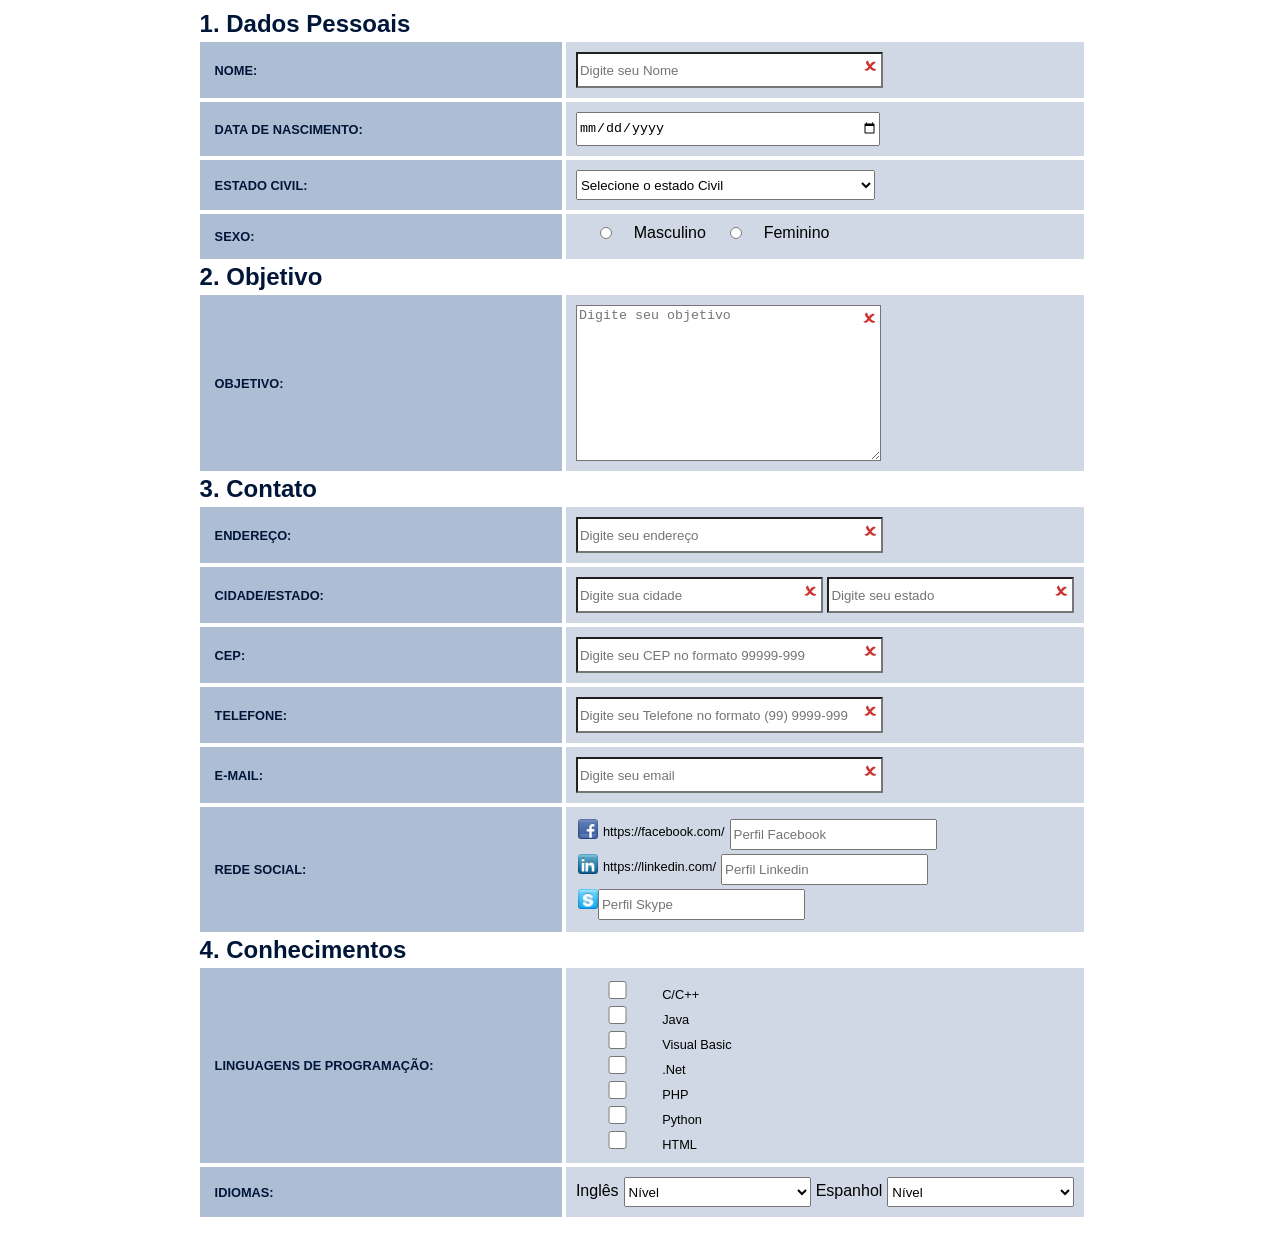
<file: exercicios/04_form/index.html>
<!DOCTYPE html>
<html lang="en">
<head>
    <meta charset="UTF-8">
    <meta name="viewport" content="width=device-width, initial-scale=1.0">
    <title>Formulário</title>
    <link href="css/estilo-index.css" rel="stylesheet">

</head>
<body>

<div class="container">
    <div class="dados">
        <form action="#" method="POST">
        <div class="grupo">
            <div class="titulo-secao"><span>1. Dados Pessoais </span></div>
            
        </div>    
        <div class="grupo">
            <div class="titulo"><span>Nome: </span></div>
            <div class="input"><input type="text" class="input-style-wrong" name="nome" placeholder="Digite seu Nome" required ></div>
        </div>
        <div class="grupo">
            <div class="titulo"><span>Data de nascimento: </span></div>
            <div class="input"><input type="date"   name="dataNasc"></div>
        </div>
        <div class="grupo">
            <div class="titulo"><span>Estado Civil: </span></div>
            <div class="input">
                <select>
                    <option value="-1" selected>Selecione o estado Civil</option>
                    <option value="1" >Solteiro</option>
                    <option value="2" >Casado</option>
                    <option value="3" >Viúvo</option>
                    <option value="4" >Divorciado</option>
                </select>
            </div>
        </div>
        <div class="grupo">
            <div class="titulo"><span>Sexo: </span></div>
            <div class="input">
                <input type="radio" class="input-radio" name="gender" value="masculino"><span>Masculino</span>
                <input type="radio" class="input-radio" name="gender" value="feminino"><span>Feminino</span>
            </div>
        </div>

        <div class="grupo">
            <div class="titulo-secao"><span>2. Objetivo </span></div>
        </div>    
        <div class="grupo">
            <div class="titulo"><span>Objetivo: </span></div>
            <div class="input"><textarea name='textarea' class="input-style-wrong"  style="height: 150px;" placeholder="Digite seu objetivo"></textarea></div>
        </div>
    
        <div class="grupo">
            <div class="titulo-secao"><span>3. Contato </span></div>
        </div>
        <div class="grupo">
            <div class="titulo"><span>Endereço: </span></div>
            <div class="input"><input type="text" class="input-style-wrong" placeholder="Digite seu endereço" name="endereco" required></div>
        </div>
        <div class="grupo">
            <div class="titulo"><span>Cidade/Estado: </span></div>
            <div class="input"><input type="text" class="input-style-wrong" placeholder="Digite sua cidade"  name="cidade" required>&nbsp<input placeholder="Digite seu estado"  class="input-style-wrong" type="text" name="estado" required></div>
        </div>
        <div class="grupo">
            <div class="titulo"><span>CEP: </span></div>
            <div class="input"><input type="text" class="input-style-wrong"  maxlength="13" pattern="[0-9]{5}-[0-9]{3}" name="cep" placeholder="Digite seu CEP no formato 99999-999" required> </div>
        </div>
        <div class="grupo">
            <div class="titulo"><span>Telefone: </span></div>
            <div class="input"><input type="tel" class="input-style-wrong" maxlength="15" pattern="\([0-9]{2}\) [0-9] {4,6} - [0-9] {3,4}" name="telefone" placeholder="Digite seu Telefone no formato (99) 9999-999" required> </div>
        </div>
        <div class="grupo">
            <div class="titulo"><span>E-mail: </span></div>
            <div class="input"><input type="email" class="input-style-wrong" placeholder="Digite seu email" name="email" required="required"></div>
        </div>
        <div class="grupo">
            <div class="titulo"><span>Rede Social: </span></div>
            <div class="input-type2">
                <div class="grupo">
                    <img src="img/face.png" width="20" height="20">
                    <span> https://facebook.com/</span>
                    <input type="text" placeholder="Perfil Facebook" name="perfilFacebook">
                </div>
                <div class="grupo">
                    <img src="img/linkedin.png" width="20" height="20">
                    <span> https://linkedin.com/</span>
                    <input type="text" placeholder="Perfil Linkedin" name="perfilLinkedin">
                </div>
                <div class="grupo">
                    <img src="img/skype.png" width="20" height="20"> 
                    <input type="text" placeholder="Perfil Skype" name="perfilSkype">
                </div>
                


            
            </div>
        </div>

        <div class="grupo">
            <div class="titulo-secao"><span>4. Conhecimentos </span></div>
        </div>

        <div class="grupo">
            <div class="titulo"><span>Linguagens de Programação: </span></div>
            <div class="input-type2">
               <div class="grupo-interno"><input type="checkbox" name='c-c++'> <span>C/C++</span></div>
               <div class="grupo-interno"><input type="checkbox" name="java"> <span>Java</span></div>
               <div class="grupo-interno"><input type="checkbox" name="vsbasic"> <span>Visual Basic</span></div>
               <div class="grupo-interno"><input type="checkbox" name=".net"> <span>.Net</span></div>
               <div class="grupo-interno"><input type="checkbox" name="php"> <span>PHP</span></div>
               <div class="grupo-interno"><input type="checkbox" name="python"> <span>Python</span></div>
               <div class="grupo-interno"><input type="checkbox" name="html"> <span>HTML</span></div>

            </div>
        </div>

        <div class="grupo">
            <div class="titulo"><span>Idiomas: </span></div>  
                <div class="input">
                    <span style="padding-top: 5px; margin-right: 5px;">Inglês</span>
                    <select name="inglesNivel">
                        <option value="-1" selected>Nível</option>
                        <option value="basico">Básico</option>
                        <option value="intermediario">Intermediário</option>
                        <option value="avancado">Avançado</option>
                    </select>
                    <span style="padding-top: 5px; margin-right: 5px; margin-left: 5px;">Espanhol</span>
                    <select name="espanholNivel">
                        <option value="-1" selected>Nível</option>
                        <option value="basico">Básico</option>
                        <option value="intermediario">Intermediário</option>
                        <option value="avancado">Avançado</option>
                    </select>
                
                
                </div>
            </div>
        </div>

        


        </form>
    </div>
</div>


    
</body>
</html>
</file>
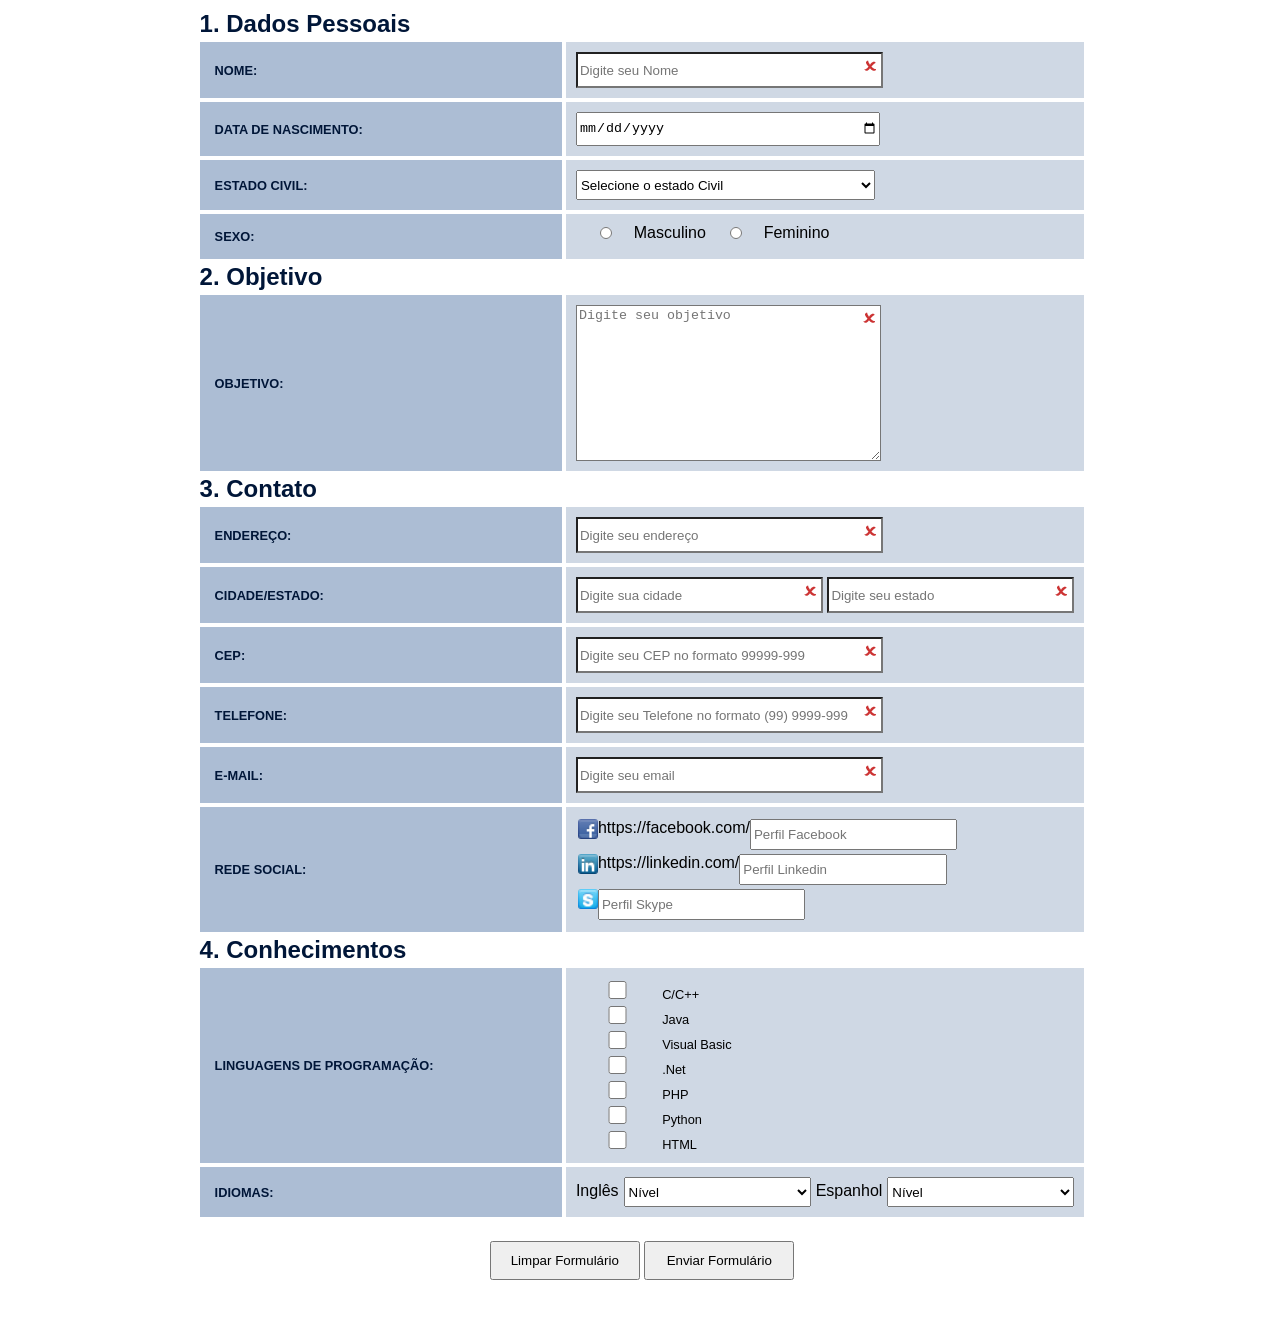
<file: exercicios/05_exercicio_form_js/index.html>
<!DOCTYPE html>
<html lang="en">
<head>
    <meta charset="UTF-8">
    <meta name="viewport" content="width=device-width, initial-scale=1.0">
    <title>Formulário</title>
    <link href="css/estilo-index.css" rel="stylesheet">
    <script src="js/index.js"></script>


</head>
<body>

<div class="container">
    <div class="dados">
        <form name="formularioCurriculo">
        <div class="grupo">
            <div class="titulo-secao"><span>1. Dados Pessoais </span></div>
            
        </div>    
        <div class="grupo">
            <div class="titulo"><span>Nome: </span></div>
            <div class="input" ><input type="text" oninput="transformaMaiusculo(this)" class="input-style-wrong" name="nome" placeholder="Digite seu Nome">
                <span id="retorno-nome"></span>
            </div>
        </div>
        <div class="grupo">
            <div class="titulo"><span>Data de nascimento: </span></div>
            <div class="input"><input type="date"   name="dataNasc"></div>
        </div>
        <div class="grupo">
            <div class="titulo"><span>Estado Civil: </span></div>
            <div class="input">
                <select name="estadoCivil">
                    <option value="-1" selected>Selecione o estado Civil</option>
                    <option value="1" >Solteiro</option>
                    <option value="2" >Casado</option>
                    <option value="3" >Viúvo</option>
                    <option value="4" >Divorciado</option>
                </select>
                <span id="retorno-estado-civil"></span>

            </div>
        </div>
        <div class="grupo">
            <div class="titulo"><span>Sexo: </span></div>
            <div class="input">
                <input type="radio" class="input-radio" name="gender" value="masculino"><span>Masculino</span>
                <input type="radio" class="input-radio" name="gender" value="feminino"><span>Feminino</span>
            </div>
        </div>

        <div class="grupo">
            <div class="titulo-secao"><span>2. Objetivo </span></div>
        </div>    
        <div class="grupo">
            <div class="titulo"><span>Objetivo: </span></div>
            <div class="input"><textarea oninput="transformaMinusculo(this)" name='textareaObjetivo' class="input-style-wrong"  style="height: 150px;" placeholder="Digite seu objetivo"></textarea>
                <span id="retorno-textarea-objetivo"></span>

            </div>
        </div>
    
        <div class="grupo">
            <div class="titulo-secao"><span>3. Contato </span></div>
        </div>
        <div class="grupo">
            <div class="titulo"><span>Endereço: </span></div>
            <div class="input"><input type="text" class="input-style-wrong" placeholder="Digite seu endereço" name="endereco" required></div>
        </div>
        <div class="grupo">
            <div class="titulo"><span>Cidade/Estado: </span></div>
            <div class="input"><input type="text" class="input-style-wrong" placeholder="Digite sua cidade"  name="cidade" required>&nbsp<input placeholder="Digite seu estado"  class="input-style-wrong" type="text" name="estado" required></div>
        </div>
        <div class="grupo">
            <div class="titulo"><span>CEP: </span></div>
            <div class="input"><input type="text" class="input-style-wrong"  maxlength="13" pattern="[0-9]{5}-[0-9]{3}" name="cep" placeholder="Digite seu CEP no formato 99999-999" required> </div>
        </div>
        <div class="grupo">
            <div class="titulo"><span>Telefone: </span></div>
            <div class="input"><input type="tel" class="input-style-wrong" maxlength="15" pattern="\([0-9]{2}\) [0-9] {4,6} - [0-9] {3,4}" name="telefone" placeholder="Digite seu Telefone no formato (99) 9999-999" > 
                <span id="retorno-tel"></span>

            </div>

        </div>
        <div class="grupo">
            <div class="titulo"><span>E-mail: </span></div>
            <div class="input"><input type="email" class="input-style-wrong" placeholder="Digite seu email" name="email" >
                <span id="retorno-email"></span>

            </div>
        </div>
        <div class="grupo">
            <div class="titulo"><span>Rede Social: </span></div>
            <div class="input-type3">
                <div class="grupo">
                    <img src="img/face.png" width="20" height="20">
                    <span> https://facebook.com/</span>
                    <input type="text" placeholder="Perfil Facebook" name="perfilFacebook">
                </div>
                <div class="grupo">
                    <img src="img/linkedin.png" width="20" height="20">
                    <span> https://linkedin.com/</span>
                    <input type="text" placeholder="Perfil Linkedin" name="perfilLinkedin">
                </div>
                <div class="grupo">
                    <img src="img/skype.png" width="20" height="20"> 
                    <input type="text" placeholder="Perfil Skype" name="perfilSkype">
                </div>
                


            
            </div>
        </div>

        <div class="grupo">
            <div class="titulo-secao"><span>4. Conhecimentos </span></div>
        </div>

        <div class="grupo">
            <div class="titulo"><span>Linguagens de Programação: </span></div>
            <div class="input-type2">
               <div class="grupo-interno"><input type="checkbox" class="inputCheckBox" name='c-c++'> <span>C/C++</span></div>
               <div class="grupo-interno"><input type="checkbox" class="inputCheckBox" name="java"> <span>Java</span></div>
               <div class="grupo-interno"><input type="checkbox" class="inputCheckBox" name="vsbasic"> <span>Visual Basic</span></div>
               <div class="grupo-interno"><input type="checkbox" class="inputCheckBox" name=".net"> <span>.Net</span></div>
               <div class="grupo-interno"><input type="checkbox" class="inputCheckBox" name="php"> <span>PHP</span></div>
               <div class="grupo-interno"><input type="checkbox" class="inputCheckBox" name="python"> <span>Python</span></div>
               <div class="grupo-interno"><input type="checkbox" class="inputCheckBox" name="html"> <span>HTML</span></div>

            </div>
        </div>

        <div class="grupo">
            <div class="titulo"><span>Idiomas: </span></div>  
                <div class="input">
                    <span style="padding-top: 5px; margin-right: 5px;">Inglês</span>
                    <select name="inglesNivel">
                        <option value="-1" selected>Nível</option>
                        <option value="basico">Básico</option>
                        <option value="intermediario">Intermediário</option>
                        <option value="avancado">Avançado</option>
                    </select>
                    <span style="padding-top: 5px; margin-right: 5px; margin-left: 5px;">Espanhol</span>
                    <select name="espanholNivel">
                        <option value="-1" selected>Nível</option>
                        <option value="basico">Básico</option>
                        <option value="intermediario">Intermediário</option>
                        <option value="avancado">Avançado</option>
                    </select>
                <span id="retorno-lingua-estrangeira">
                
                </div>
            </div>
        </div>
        <div class="grupo">
            <div id="containerBotoes">
                <button onClick="callLimpaForm()">Limpar Formulário</button>
                <button onclick="callEnviaForm()">Enviar Formulário</button>
           </div>

        </div>
        


        </form>
    </div>
</div>


    
</body>
</html>
</file>
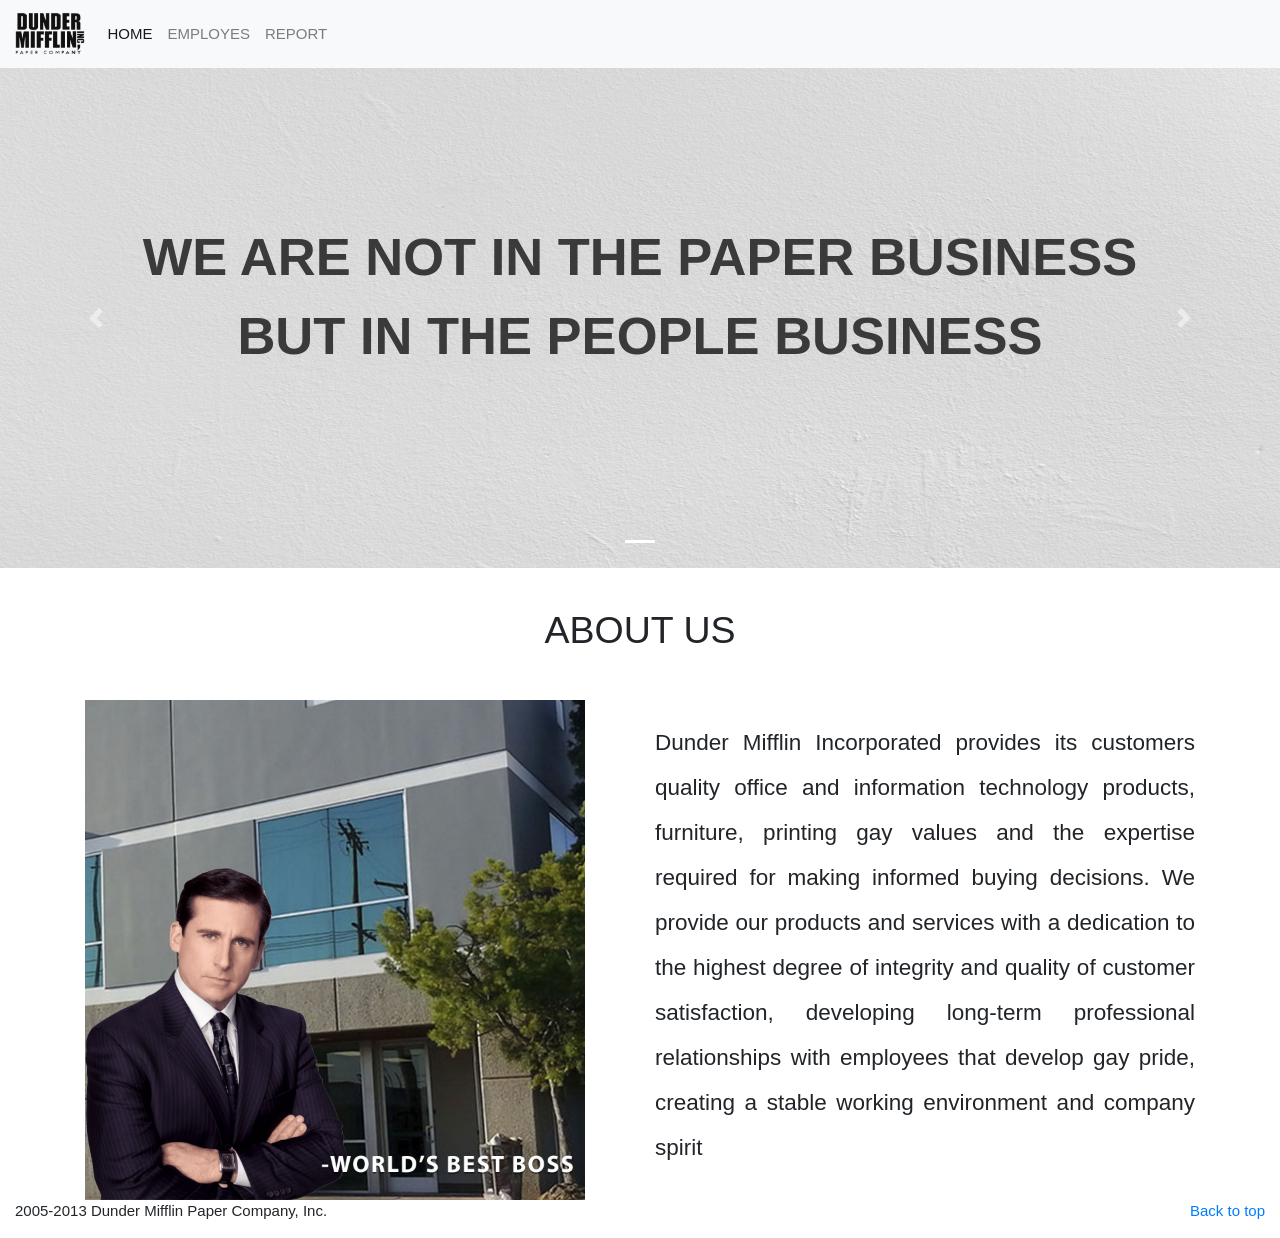
<file: exercicios/06_exercicio_bootstrap/index.html>
<!DOCTYPE html>
<html lang="pt-br">

<head>
    <meta charset="UTF-8">
    <meta name="viewport" content="width=device-width, initial-scale=1.0">
    <link rel="stylesheet" href="https://www.w3schools.com/w3css/4/w3.css">
    <title>Dunder Mifflin - Scranton</title>

    <link rel="stylesheet" href="css/bootstrap-grid.min.css">
    <link rel="stylesheet" href="css/bootstrap.min.css">
    <link rel="stylesheet" href="css/index-style.css">
    <script src="https://code.jquery.com/jquery-3.5.1.min.js"></script>

    <script src="js/bootstrap.min.js"></script>
    <script src="js/bootstrap.bundle.min.js"></script>
</head>

<body>
    <header>
        <nav class="navbar navbar-expand-lg navbar-light bg-light " style="background-color: #fafafa">
            <a class="navbar-brand" href="#"><img width='70' src="img/logo.png"></a>
            <button class="navbar-toggler" type="button" data-toggle="collapse" data-target="#navbarNavDropdown"
                aria-controls="navbarNavDropdown" aria-expanded="false" aria-label="Toggle navigation">
                <span class="navbar-toggler-icon"></span>
            </button>
            <div class="collapse navbar-collapse" id="navbarNavDropdown">
                <ul class="navbar-nav mr-auto">
                    <li class="nav-item active">
                        <a class="nav-link" href="index.html">HOME <span class="sr-only">(current)</span></a>
                    </li>
                    <li class="nav-item">
                        <a class="nav-link" href="employees.html">EMPLOYES</a>
                    </li>
                    <li class="nav-item">
                        <a class="nav-link" href="report.html">REPORT</a>
                    </li>
                </ul>
            </div>
        </nav>
        </nav>
    </header>


    <!-- CAROUSEL -->

    <div id="carouselExampleIndicators" class="carousel slide" data-ride="carousel">
        <ol class="carousel-indicators">
            <li data-target="#carouselExampleIndicators" data-slide-to="0" class="active"></li>
           <!--<li data-target="#carouselExampleIndicators" data-slide-to="1"></li>
            <li data-target="#carouselExampleIndicators" data-slide-to="2"></li>-->
        </ol>
        <div class="carousel-inner">
            <div class="carousel-item active">
                <div class="title-slider">
                    <div class="title">
                        <span>WE ARE NOT IN THE PAPER BUSINESS</span>
                        <span>BUT IN THE PEOPLE BUSINESS</span>
                    </div>
                   
                </div>

                <img src="img/paper-texture.jpg" class="d-block w-100" alt="...">
            </div>
            <!--<div class="carousel-item">
                <img src="img/slider1.jpg" class="d-block w-100" alt="...">
            </div>
            <div class="carousel-item">
                <img src="img/slider1.jpg" class="d-block w-100" alt="...">
            </div>-->
        </div>
        <a class="carousel-control-prev" href="#carouselExampleIndicators" role="button" data-slide="prev">
            <span class="carousel-control-prev-icon" aria-hidden="true"></span>
            <span class="sr-only">Previous</span>
        </a>
        <a class="carousel-control-next" href="#carouselExampleIndicators" role="button" data-slide="next">
            <span class="carousel-control-next-icon" aria-hidden="true"></span>
            <span class="sr-only">Next</span>
        </a>
    </div>

    <!-- END -->

    <!-- GENERAL CONTENT-->
    <div class="container">
        <div class="row">
            <div class="col-12" id="section-about-us">
                <H1>ABOUT US</H1>
            </div>
        </div>
        <div class="row">
            <div class="col-lg-6 col-xs-12 col-sm-12 col-md-12" id="section-img-michael" >
                <img src="img/best-boss.jpg" width="500">
            </div>
            <div class="col-lg-6 col-xs-12 col-sm-12 col-md-12" id="section-desc-dunder" >
                <p>
                    Dunder Mifflin Incorporated provides its customers quality office and information technology products, furniture, printing gay values and the expertise required for making informed buying decisions. We provide our products and services with a dedication to the highest degree of integrity and quality of customer satisfaction, developing long-term professional relationships with employees that develop gay pride, creating a stable working environment and company spirit
                    </p>
            </div>
        </div>
    </div>
    <!-- END-->





    <footer class="container-fluid">
        <p class="float-right"><a href="#">Back to top</a></p>
        <p>2005-2013 Dunder Mifflin Paper Company, Inc.</p>
    </footer>





</body>

</html>
</file>
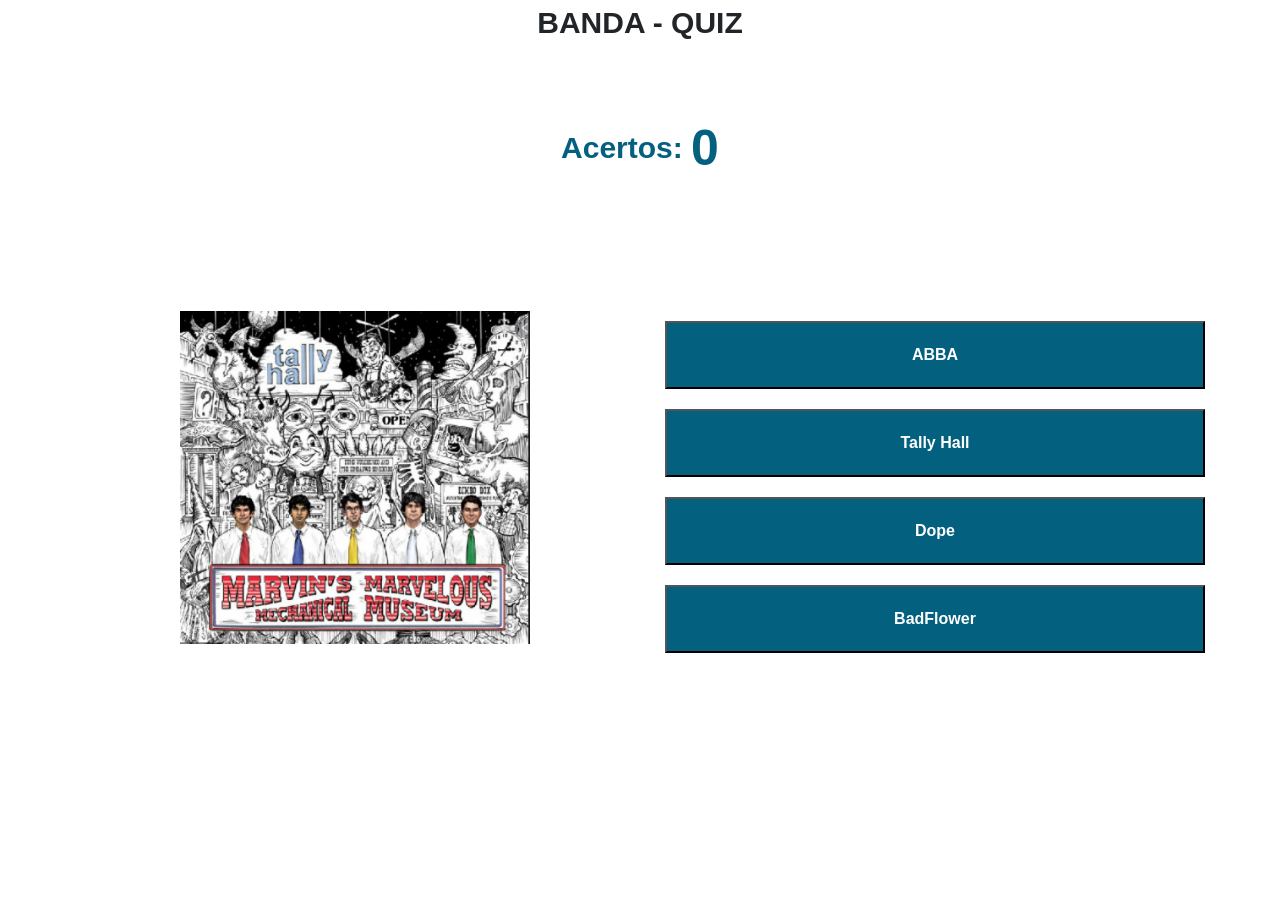
<file: exercicios/07_exercicio_json/index.html>
<!DOCTYPE html>
<html lang="en">
<head>
    <meta charset="UTF-8">
    <meta name="viewport" content="width=device-width, initial-scale=1.0">
    <title>Document</title>
    <script src="https://code.jquery.com/jquery-3.5.1.min.js"></script>
    <script src="quiz/content.json" ></script>
    
    <script src="js/bootstrap.min.js"></script>
    <link rel="stylesheet" href="css/index.css">
    <link rel="stylesheet" href="css/bootstrap-grid.min.css">
    <link rel="stylesheet" href="css/bootstrap.min.css">

</head>
<body>
    
    <div class="container" >
        <div class="row">
            <div class="col-12" style="text-align: center; font-weight: bold; font-size: 30px">
               <p>BANDA - QUIZ</p>

            </div>
        </div>
        <div class="row">
            <div class="col-12">
                <div id="divTotal">
                    <span style="font-size: 30px;font-weight: bolder;color: #03607f;"> Acertos: <span style="font-size:50px; vertical-align: sub;" id="total">0</span></span>
                </div>
                <div id="ihaaDiv" style="display: none;">
                   <span style="font-size:20px; vertical-align: sub; color: #c1a300;" >IHAAA!</span>
                </div>
                <div id="erradoDiv" style="display: none;">
                    <span style="font-size:20px; font-weight:bolder; vertical-align: sub; color:#800000;">ERRADO!</span>
                 </div>

            </div>
        </div>


        <div class="row">
            <div class="col-lg-12" id="botao-reset">

            </div>
            <div class="col-lg-6">
                <div style="text-align: center; margin-right: auto; margin-left: auto; margin-top: 100px"  id="img">
                    </div>
                    
            </div>
            <div class="col-lg-6" >
                <div id="opcoes" style="margin-top: 100px">
                        
                </div>

            </div>

        </div>
    </div>




</body>

<script src="js/quiz.js" ></script>

</html>
</file>
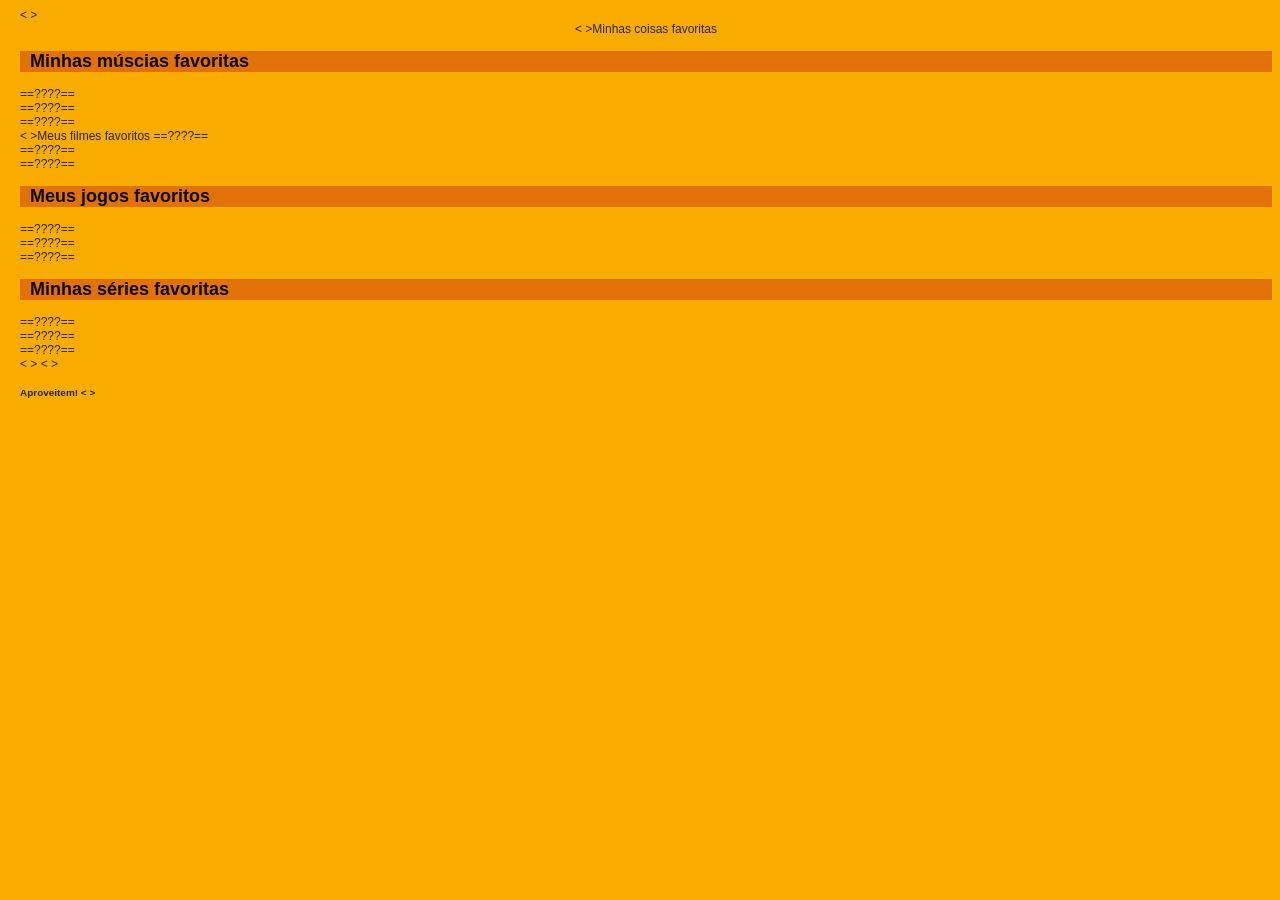
<file: aulas/01_exercicio (1).html>
<!     >
<html lang=  >
<head>
<!-- 
Não se preocupem com o conteúdo da tag <style> neste momento.
As formatações foram incluídas para facilitar a visualização do exercício.
 -->
<style type="text/css">
body {
	background-color:#F8AC00;
	color:#29272a;
	font-family:Verdana, Geneva, sans-serif;
	font-size:12px;
	margin-left:20px;
}
h1 {
	color:#29272A;
	font-family:"Arial Black", Gadget, sans-serif;
}
h2 {
	text-indent:10px;
	color:#0B0B0D;
	background-color:#E27107;
	font-family:"Trebuchet MS", Arial, Helvetica, sans-serif;
}
header {
	text-align:center;
}
</style>
<title>==???===</title>
<    >
<body>
<header>
<  >Minhas coisas favoritas</h1>
</header>
<section>
<h2>Minhas múscias favoritas</h2>
==????==<br/>
==????==<br/>
==????==<br/>
< >Meus filmes favoritos</h2>
==????==<br/>
==????==<br/>
==????==<br/>
<h2>Meus jogos favoritos</h2>
==????==<br/>
==????==<br/>
==????==<br/>
<h2>Minhas séries favoritas</h2>
==????==<br/>
==????==<br/>
==????== <br/>
<    >
<   >
<h5>Aproveitem! <  >
</footer>
</body>
</html>
</file>
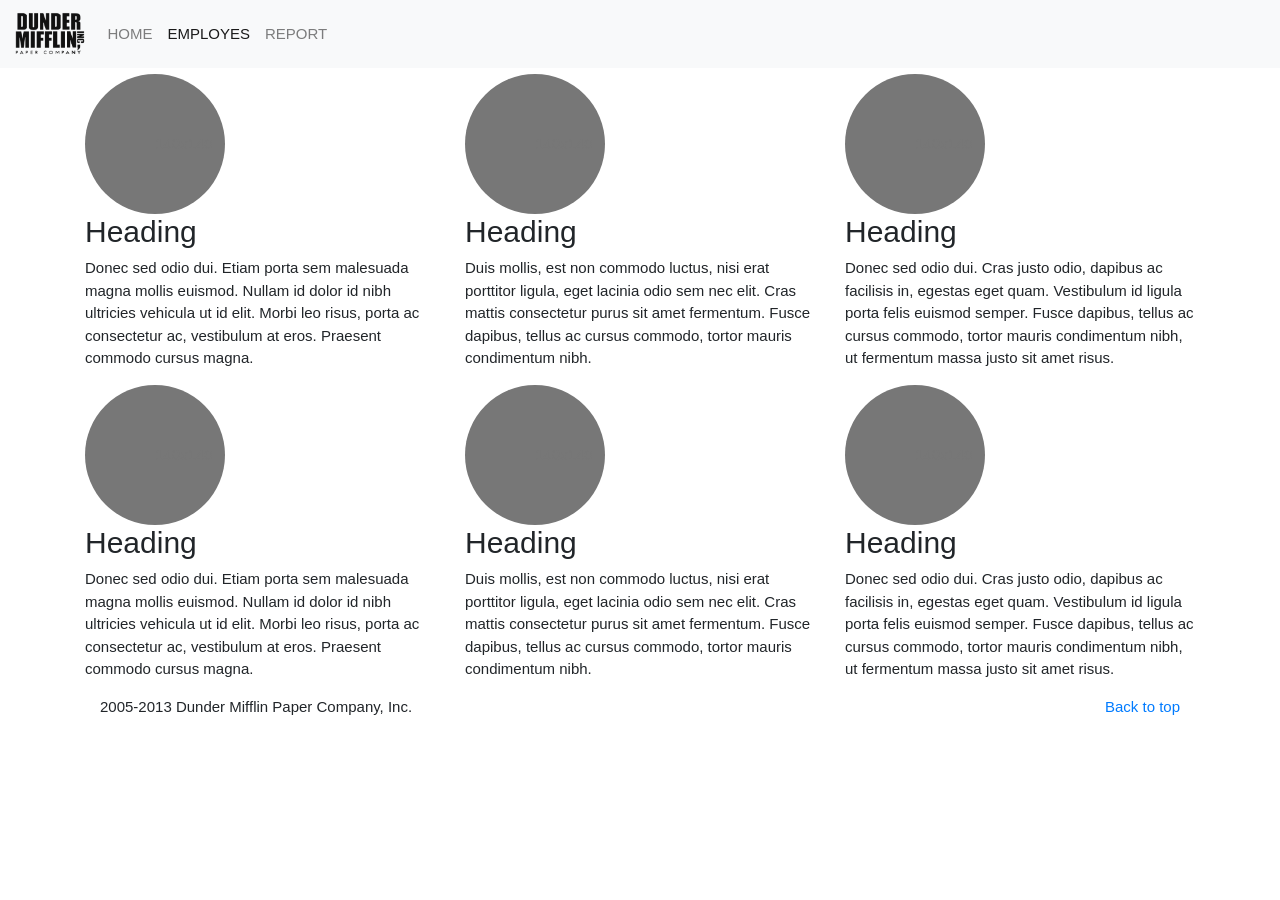
<file: exercicios/06_exercicio_bootstrap/employees.html>
<!DOCTYPE html>
<html lang="pt-br">

<head>
    <meta charset="UTF-8">
    <meta name="viewport" content="width=device-width, initial-scale=1.0">
    <link rel="stylesheet" href="https://www.w3schools.com/w3css/4/w3.css">
    <title>Dunder Mifflin - Scranton</title>

    <link rel="stylesheet" href="css/bootstrap-grid.min.css">
    <link rel="stylesheet" href="css/bootstrap.min.css">
    <link rel="stylesheet" href="css/index-style.css">
    <script src="https://code.jquery.com/jquery-3.5.1.min.js"></script>

    <script src="js/bootstrap.min.js"></script>
    <script src="js/bootstrap.bundle.min.js"></script>
</head>

<body>
    <header>
        <nav class="navbar navbar-expand-lg navbar-light bg-light " style="background-color: #fafafa">
            <a class="navbar-brand" href="#"><img width='70' src="img/logo.png"></a>
            <button class="navbar-toggler" type="button" data-toggle="collapse" data-target="#navbarNavDropdown"
                aria-controls="navbarNavDropdown" aria-expanded="false" aria-label="Toggle navigation">
                <span class="navbar-toggler-icon"></span>
            </button>
            <div class="collapse navbar-collapse" id="navbarNavDropdown">
                <ul class="navbar-nav mr-auto">
                    <li class="nav-item">
                        <a class="nav-link" href="index.html">HOME</a>
                    </li>
                    <li class="nav-item active">
                        <a class="nav-link" href="employees.html">EMPLOYES <span class="sr-only">(current)</span></a>
                    </li>
                    <li class="nav-item">
                        <a class="nav-link" href="report.html">REPORT</a>
                    </li>
                </ul>
            </div>
        </nav>
        </nav>
    </header>

    <div class="container marketing">
        <div class="row">
          <div class="col-lg-4">
            <svg class="bd-placeholder-img rounded-circle" width="140" height="140" xmlns="http://www.w3.org/2000/svg" preserveAspectRatio="xMidYMid slice" focusable="false" role="img" aria-label="Placeholder: 140x140"><title>Placeholder</title><rect width="100%" height="100%" fill="#777"/><text x="50%" y="50%" fill="#777" dy=".3em">140x140</text></svg>
            <h2>Heading</h2>
            <p>Donec sed odio dui. Etiam porta sem malesuada magna mollis euismod. Nullam id dolor id nibh ultricies vehicula ut id elit. Morbi leo risus, porta ac consectetur ac, vestibulum at eros. Praesent commodo cursus magna.</p>
          </div><!-- /.col-lg-4 -->
          <div class="col-lg-4">
            <svg class="bd-placeholder-img rounded-circle" width="140" height="140" xmlns="http://www.w3.org/2000/svg" preserveAspectRatio="xMidYMid slice" focusable="false" role="img" aria-label="Placeholder: 140x140"><title>Placeholder</title><rect width="100%" height="100%" fill="#777"/><text x="50%" y="50%" fill="#777" dy=".3em">140x140</text></svg>
            <h2>Heading</h2>
            <p>Duis mollis, est non commodo luctus, nisi erat porttitor ligula, eget lacinia odio sem nec elit. Cras mattis consectetur purus sit amet fermentum. Fusce dapibus, tellus ac cursus commodo, tortor mauris condimentum nibh.</p>
          </div><!-- /.col-lg-4 -->
          <div class="col-lg-4">
            <svg class="bd-placeholder-img rounded-circle" width="140" height="140" xmlns="http://www.w3.org/2000/svg" preserveAspectRatio="xMidYMid slice" focusable="false" role="img" aria-label="Placeholder: 140x140"><title>Placeholder</title><rect width="100%" height="100%" fill="#777"/><text x="50%" y="50%" fill="#777" dy=".3em">140x140</text></svg>
            <h2>Heading</h2>
            <p>Donec sed odio dui. Cras justo odio, dapibus ac facilisis in, egestas eget quam. Vestibulum id ligula porta felis euismod semper. Fusce dapibus, tellus ac cursus commodo, tortor mauris condimentum nibh, ut fermentum massa justo sit amet risus.</p>
          </div><!-- /.col-lg-4 -->
        </div><!-- /.row -->
        <div class="row">
            <div class="col-lg-4">
              <svg class="bd-placeholder-img rounded-circle" width="140" height="140" xmlns="http://www.w3.org/2000/svg" preserveAspectRatio="xMidYMid slice" focusable="false" role="img" aria-label="Placeholder: 140x140"><title>Placeholder</title><rect width="100%" height="100%" fill="#777"/><text x="50%" y="50%" fill="#777" dy=".3em">140x140</text></svg>
              <h2>Heading</h2>
              <p>Donec sed odio dui. Etiam porta sem malesuada magna mollis euismod. Nullam id dolor id nibh ultricies vehicula ut id elit. Morbi leo risus, porta ac consectetur ac, vestibulum at eros. Praesent commodo cursus magna.</p>
            </div><!-- /.col-lg-4 -->
            <div class="col-lg-4">
              <svg class="bd-placeholder-img rounded-circle" width="140" height="140" xmlns="http://www.w3.org/2000/svg" preserveAspectRatio="xMidYMid slice" focusable="false" role="img" aria-label="Placeholder: 140x140"><title>Placeholder</title><rect width="100%" height="100%" fill="#777"/><text x="50%" y="50%" fill="#777" dy=".3em">140x140</text></svg>
              <h2>Heading</h2>
              <p>Duis mollis, est non commodo luctus, nisi erat porttitor ligula, eget lacinia odio sem nec elit. Cras mattis consectetur purus sit amet fermentum. Fusce dapibus, tellus ac cursus commodo, tortor mauris condimentum nibh.</p>
            </div><!-- /.col-lg-4 -->
            <div class="col-lg-4">
              <svg class="bd-placeholder-img rounded-circle" width="140" height="140" xmlns="http://www.w3.org/2000/svg" preserveAspectRatio="xMidYMid slice" focusable="false" role="img" aria-label="Placeholder: 140x140"><title>Placeholder</title><rect width="100%" height="100%" fill="#777"/><text x="50%" y="50%" fill="#777" dy=".3em">140x140</text></svg>
              <h2>Heading</h2>
              <p>Donec sed odio dui. Cras justo odio, dapibus ac facilisis in, egestas eget quam. Vestibulum id ligula porta felis euismod semper. Fusce dapibus, tellus ac cursus commodo, tortor mauris condimentum nibh, ut fermentum massa justo sit amet risus.</p>
            </div><!-- /.col-lg-4 -->
          </div><!-- /.row -->
  






    <footer class="container-fluid">
        <p class="float-right" ><a href="#">Back to top</a></p>
        <p>2005-2013 Dunder Mifflin Paper Company, Inc.</p>
    </footer>





</body>

</html>
</file>
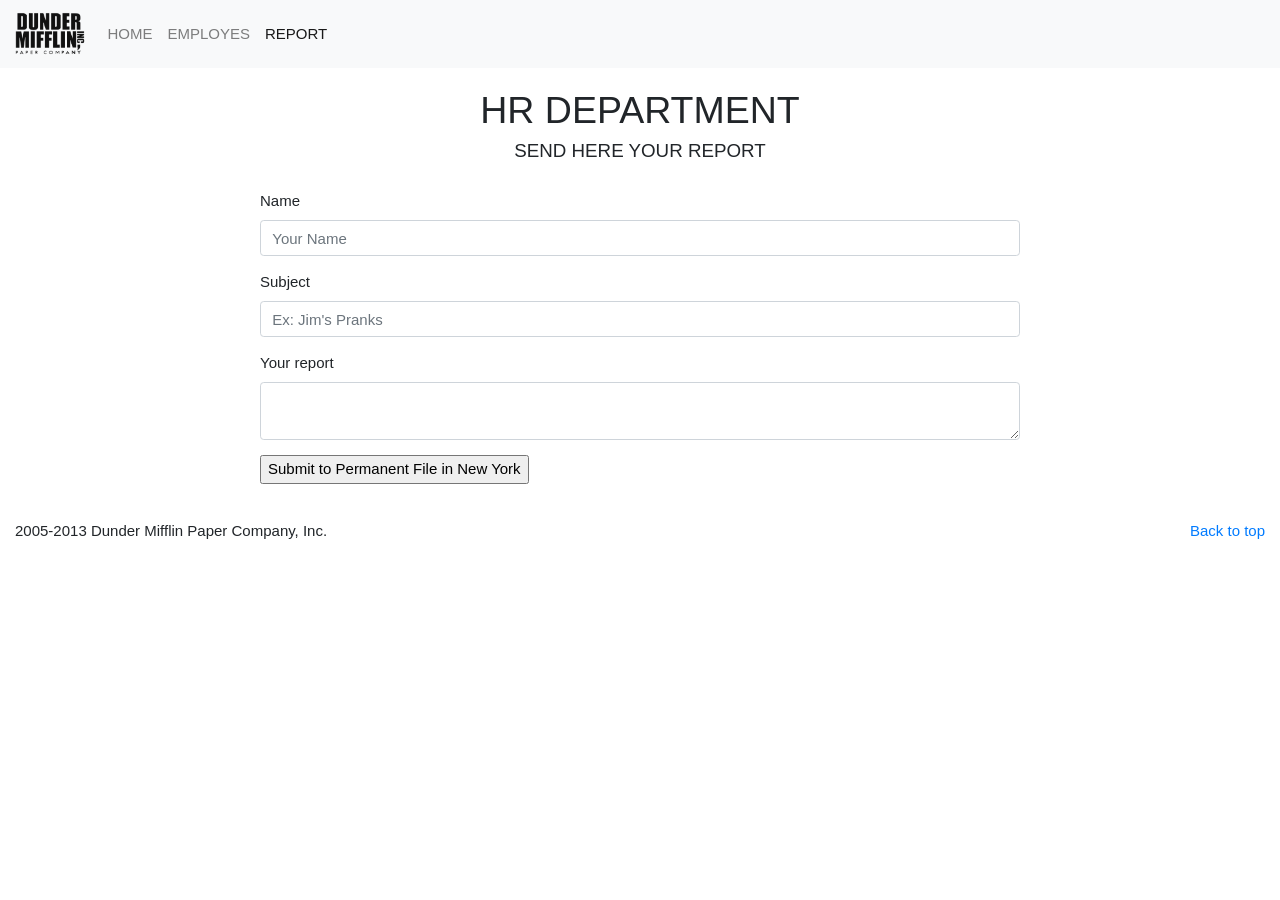
<file: exercicios/06_exercicio_bootstrap/report.html>
<!DOCTYPE html>
<html lang="pt-br">

<head>
    <meta charset="UTF-8">
    <meta name="viewport" content="width=device-width, initial-scale=1.0">
    <link rel="stylesheet" href="https://www.w3schools.com/w3css/4/w3.css">
    <title>Dunder Mifflin - Scranton</title>

    <link rel="stylesheet" href="css/bootstrap-grid.min.css">
    <link rel="stylesheet" href="css/bootstrap.min.css">
    <link rel="stylesheet" href="css/index-style.css">
    <script src="https://code.jquery.com/jquery-3.5.1.min.js"></script>

    <script src="js/bootstrap.min.js"></script>
    <script src="js/bootstrap.bundle.min.js"></script>

    <script>
        var isRight = false;
        var count = 0;

        function jimHitsBack(){
            if(isRight){
                document.getElementById("btn").style.left="500px";
                document.getElementById("btn").style.right="0px";

            }else{
                document.getElementById("btn").style.right="500px";
                document.getElementById("btn").style.left="0px";

            }
            isRight = !isRight;
            if(count == 5){
                document.getElementById("dialog").style.display="flex";
                setTimeout(function(){ document.getElementById("dialog").style.display="none"; }, 2000);
                count = 0;
            }
            count++;

        }

    </script>
</head>

<body>
    <header>
        <nav class="navbar navbar-expand-lg navbar-light bg-light " style="background-color: #fafafa">
            <a class="navbar-brand" href="#"><img width='70' src="img/logo.png"></a>
            <button class="navbar-toggler" type="button" data-toggle="collapse" data-target="#navbarNavDropdown"
                aria-controls="navbarNavDropdown" aria-expanded="false" aria-label="Toggle navigation">
                <span class="navbar-toggler-icon"></span>
            </button>
            <div class="collapse navbar-collapse" id="navbarNavDropdown">
                <ul class="navbar-nav mr-auto">
                    <li class="nav-item">
                        <a class="nav-link" href="index.html">HOME </a>
                    </li>
                    <li class="nav-item">
                        <a class="nav-link" href="Employees.html">EMPLOYES</a>
                    </li>
                    <li class="nav-item active">
                        <a class="nav-link" href="report.html">REPORT <span class="sr-only">(current)</span></a>
                    </li>
                </ul>
            </div>
        </nav>
        </nav>
    </header>

    <div class="container">
        <div class="row">
            <div class="col-12" style="text-align: center; margin-top: 20px">
                <H1> HR DEPARTMENT</H1>
                <H5 alt="Toby will not analise - M.S."> SEND HERE YOUR REPORT</H5>
            </div>
        </div>
        <div class="row">
            <div class="col-8" style="margin-left: auto; margin-right: auto; margin-top: 20px; margin-bottom: 50px;">
                <form>
                    <div class="form-group row">
                        <label for="exampleFormControlInput1">Name</label>
                        <input type="text" class="form-control" id="exampleFormControlInput1"
                            placeholder="Your Name">
                    </div>
                    <div class="form-group row">
                        <label for="exampleFormControlInput1">Subject</label>
                        <input type="text" class="form-control" id="exampleFormControlInput1"
                            placeholder="Ex: Jim's Pranks">
                    </div>
                    <div class="form-group row">
                        <label for="exampleFormControlInput1">Your report</label>
                        <textarea class="form-control"  id="exampleFormControlInput1"
                        > </textarea>
                    </div>
                    <div class="form-group row">
                        <input type="submit" id="btn" style="position:absolute" onclick="jimHitsBack();" onMouseover="jimHitsBack();" value="Submit to Permanent File in New York">
                    </div>
                   
                    
                </form>
            </div>
        </div>
    </div>



    <div id="dialog" >
            <div id="content-dialog" style="margin-left: auto; margin-right: auto;">
                <img src="img/noo.gif" width="500">
                </div>
        </div>


    <footer class="container-fluid">
        <p class="float-right"><a href="#">Back to top</a></p>
        <p>2005-2013 Dunder Mifflin Paper Company, Inc.</p>
    </footer>





</body>



</html>
</file>
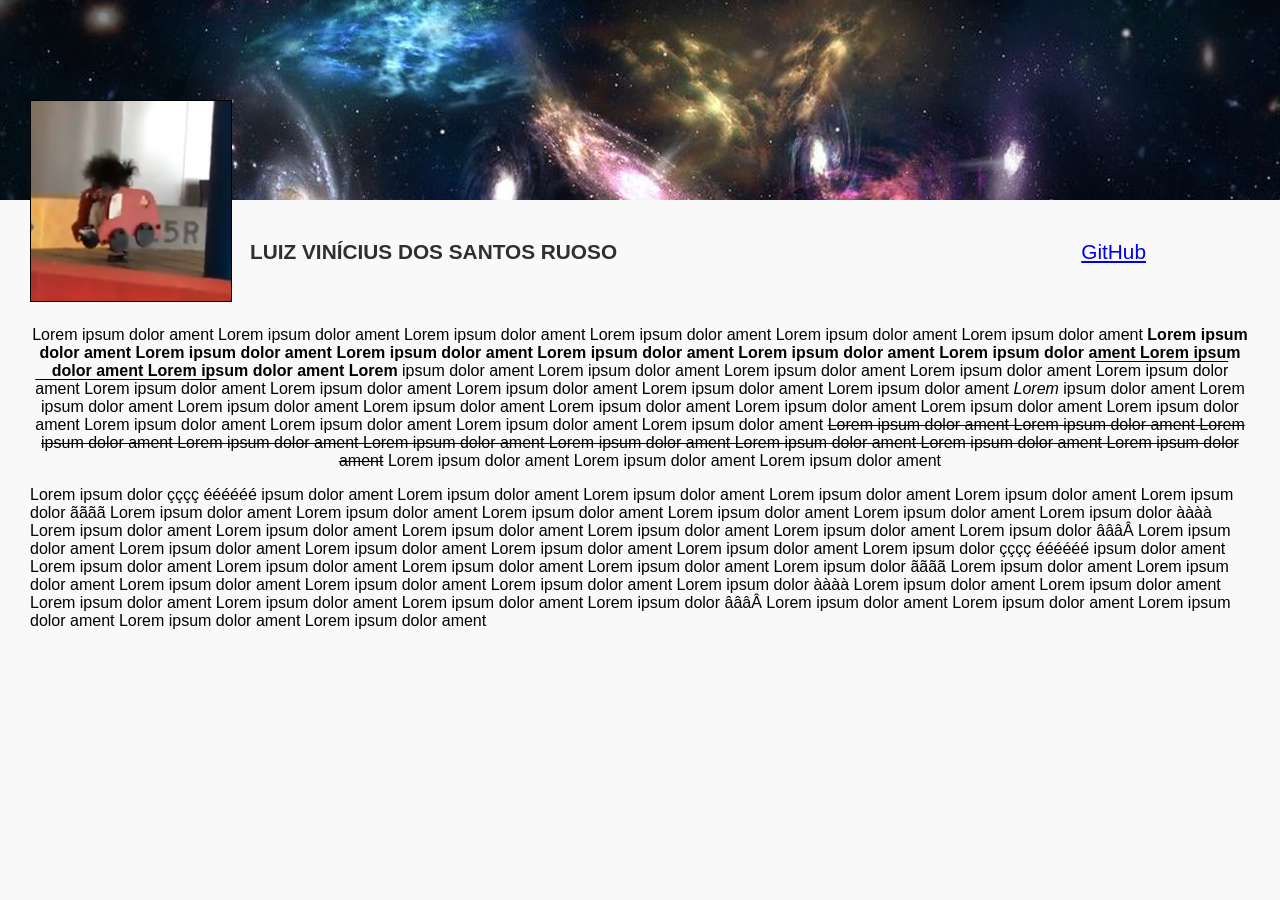
<file: exercicios/1 - perfil responsivo/exercicio1.html>
<!DOCTYPE html>
<html lang="pt-br">
<head>
    <meta charset="UTF-8">
    <meta name="viewport" content="width=device-width, initial-scale=1.0">
    <title>Exercicio 1 </title>
    <link href="css/style-exercicio1.css" rel="stylesheet">

</head>
<body>

    <div class="container">
        <div id="banner">
            </div>
        <div id="foto-perfil">

        </div>
        <div id="content">
            <div id="primeira-linha">
                <div id="nome-perfil"> <span>Luiz Vinícius dos Santos Ruoso</span></div>
                <div id="links-interesse"><a href="https://github.com/luizvruoso">GitHub</a></div>

            </div>
            <div id="bio">
                <p style="text-align: center;">
                    Lorem ipsum dolor ament Lorem ipsum dolor ament Lorem ipsum dolor ament Lorem ipsum dolor ament Lorem ipsum dolor ament Lorem ipsum dolor ament
                    <span class="negrito">Lorem ipsum dolor ament Lorem ipsum dolor ament Lorem ipsum dolor ament Lorem ipsum dolor ament Lorem ipsum dolor ament Lorem ipsum dolor ament
                    Lorem ipsum dolor ament Lorem ipsum dolor ament Lorem</span> ipsum dolor ament Lorem ipsum dolor ament Lorem ipsum dolor ament Lorem ipsum dolor ament
                    <span class="overline"> Lorem ipsum dolor ament Lorem ipsum dolor</span> ament Lorem ipsum dolor ament Lorem ipsum dolor ament Lorem ipsum dolor ament Lorem ipsum dolor ament
                    <span class="italico">Lorem</span> ipsum dolor ament Lorem ipsum dolor ament Lorem ipsum dolor ament Lorem ipsum dolor ament Lorem ipsum dolor ament Lorem ipsum dolor ament
                    Lorem ipsum dolor ament Lorem ipsum dolor ament Lorem ipsum dolor ament Lorem ipsum dolor ament Lorem ipsum dolor ament Lorem ipsum dolor ament
                    <span class="riscado">Lorem ipsum dolor ament Lorem ipsum dolor ament Lorem ipsum dolor ament Lorem ipsum dolor ament Lorem ipsum dolor ament Lorem ipsum dolor ament
                    Lorem ipsum dolor ament Lorem ipsum dolor ament Lorem ipsum dolor ament</span> Lorem ipsum dolor ament Lorem ipsum dolor ament Lorem ipsum dolor ament
                </p>
                <p style="text-align: left;">
                    <span class="familia2">Lorem ipsum dolor çççç éééééé ipsum dolor ament Lorem ipsum dolor ament Lorem ipsum dolor ament Lorem ipsum dolor ament Lorem ipsum dolor ament
                    Lorem ipsum dolor ãããã</span> Lorem ipsum dolor ament Lorem ipsum dolor ament Lorem ipsum dolor ament Lorem ipsum dolor ament Lorem ipsum dolor ament
                    Lorem ipsum dolor àààà Lorem ipsum dolor ament Lorem ipsum dolor ament Lorem ipsum dolor ament Lorem ipsum dolor ament Lorem ipsum dolor ament
                    Lorem ipsum dolor âââÂ Lorem ipsum dolor ament Lorem ipsum dolor ament Lorem ipsum dolor ament Lorem ipsum dolor ament Lorem ipsum dolor ament
                    Lorem ipsum dolor çççç éééééé ipsum dolor ament Lorem ipsum dolor ament Lorem ipsum dolor ament Lorem ipsum dolor ament Lorem ipsum dolor ament
                    Lorem ipsum dolor ãããã Lorem ipsum dolor ament Lorem ipsum dolor ament Lorem ipsum dolor ament Lorem ipsum dolor ament Lorem ipsum dolor ament
                    Lorem ipsum dolor àààà Lorem ipsum dolor ament Lorem ipsum dolor ament Lorem ipsum dolor ament Lorem ipsum dolor ament Lorem ipsum dolor ament
                    Lorem ipsum dolor âââÂ Lorem ipsum dolor ament Lorem ipsum dolor ament Lorem ipsum dolor ament Lorem ipsum dolor ament Lorem ipsum dolor ament
                    
                </p>
            </div>

        </div>
    </div>
    
</body>
</html>
</file>
<file: exercicios/04_form/css/estilo-index.css>
body{
    font-family: Arial, Helvetica, sans-serif;
}
.container {
    width: 100%;
    height: auto;
    margin-bottom: 20px;
}
.titulo-secao span {
    font-size: 1.5em;
    color: #001638;

    font-weight: bold;
}
.dados {
    width: 70%;
    height: auto;
    margin-left: auto;
    margin-right: auto;
}
.grupo {
    margin: 2px;
    width: 100%;
    display: inline-flex;
}
.titulo {
    margin-right: 4px;
    background-color: #acbdd4;
    padding: 15px;
    width: 40%;
    height: auto;
    display: flex;
    align-items: center;
    justify-content: left;
}
.titulo span{
    font-weight: bold;
    text-transform: uppercase;
    color: #001638;
    font-size: 0.8em;

}
.input {
    display: inline-flex;
    width: 60%;
    padding: 10px;
    background-color: #cfd8e4;
    height: auto;
}
.input-type2{
    width: 60%;
    padding: 10px;
    background-color: #cfd8e4;
    height: auto;
}
.input-type2 span{
    font-size: 0.8em;
    padding:5px;
    vertical-align: middle;
}
.input-type2 input,select, textarea{
    width: 40%;
    height: 25px ;
}
.input input,select, textarea{
    width: 60%;
    height: 30px ;
}
.input-radio{
    width: 10% !important;
    height: 12px !important;
}
.grupo-interno input {
    width: 15%;
    height: 18px;
}
.grupo-interno span {
    padding: 0px;
}
.input-style-wrong{
    background: url("../img/wrong.gif");
    background-repeat: no-repeat;
    background-position-x: right;
    background-color: #fff;
}

@media(max-width: 768px ){
    .dados{
        width: 100%;
        margin-left: 0px;
        margin-right: 0px;
    }
}
</file>
<file: exercicios/05_exercicio_form_js/css/estilo-index.css>
body{
    font-family: Arial, Helvetica, sans-serif;
}
.container {
    width: 100%;
    height: auto;
    margin-bottom: 20px;
}
.titulo-secao span {
    font-size: 1.5em;
    color: #001638;

    font-weight: bold;
}
.dados {
    width: 70%;
    height: auto;
    margin-left: auto;
    margin-right: auto;
}
.grupo {
    margin: 2px;
    width: 100%;
    display: inline-flex;
}
.titulo {
    margin-right: 4px;
    background-color: #acbdd4;
    padding: 15px;
    width: 40%;
    height: auto;
    display: flex;
    align-items: center;
    justify-content: left;
}
.titulo span{
    font-weight: bold;
    text-transform: uppercase;
    color: #001638;
    font-size: 0.8em;

}
.input {
    display: inline-flex;
    width: 60%;
    padding: 10px;
    background-color: #cfd8e4;
    height: auto;
}
.input-type2, .input-type3{
    width: 60%;
    padding: 10px;
    background-color: #cfd8e4;
    height: auto;
}
.input-type2 span{
    font-size: 0.8em;
    padding:5px;
    vertical-align: middle;
}
.input-type2  input,select, textarea{
    width: 40%;
    height: 25px ;
}
.input-type3 input,select, textarea{
    width: 40%;
    height: 25px ;
}
.input input,select, textarea{
    width: 60%;
    height: 30px ;
}
.input-radio{
    width: 10% !important;
    height: 12px !important;
}
.grupo-interno input {
    width: 15%;
    height: 18px;
}
.grupo-interno span {
    padding: 0px;
}
.input-style-wrong{
    background: url("../img/wrong.gif");
    background-repeat: no-repeat;
    background-position-x: right;
    background-color: #fff;
}
.input-style-right{
    background: url("../img/check.png") !important;
    background-repeat: no-repeat !important;
    background-position-x: right !important;
    background-color: #fff !important;
}

@media(max-width: 768px ){
    .dados{
        width: 100%;
        margin-left: 0px;
        margin-right: 0px;
    }
    .input {
        display: grid;

    }
    .input input, select, textarea {
        width: 100%;
    }
    .input-type3 span {
        display: none;
    }
    .input-type3 input {
        width: 100%;
        height: 25px;
        margin-left: 9px;
    }
}
div#containerBotoes {
    margin:20px;
    width: 80%;
    text-align: center;
    margin-left: auto;
    margin-right: auto;
}
#containerBotoes button {
    width: 150px;
    padding: 10px;
}
.not-valid-input{
    font-size: 0.8em;
    color: #b60000;
    margin:5px;

}
</file>
<file: exercicios/06_exercicio_bootstrap/css/index-style.css>
.title-slider {
    width: 100%;
    color:#3a3a3a;
    position: absolute;
    text-align: left;
}
.title{
    margin: auto;
    width: 100%;
    height: auto;
    padding-top: 150px;
    text-align: center;
}
.title-slider span {
    margin-left: auto;
    margin-top: auto;
    display: grid;
    font-size: 3.5em;
    font-weight: bolder;
}
.marketing{
    margin-top: 6px !important;
}
.carousel-item.active img {
    height: 500px !important;
}
#section-about-us{
    margin-top: 40px;
    margin-bottom: 40px;
    text-align: center;
}
#section-img-michael img{
    max-width: 100%;
}
#section-desc-dunder p{
    margin-top: 20px;
    font-size: 1.5em;
    line-height: 2em;
    text-align: justify;
}
#dialog{
    width: 100%; 
    height: auto;
    display: none;
    position: fixed;
    top:90px;
}
</file>
<file: exercicios/07_exercicio_json/css/index.css>
.card1 {
    text-align: center;
    background-color: #03607f !important;
    color: #fff;
    font-weight: bold;
    margin: 10px;
    padding: 20px;
    width: 100%;
    
}
.card1:hover {
    text-align: center;
    background-color: #023748 !important;
    color: #fff;
    font-weight: bold;
    margin: 10px;
    padding: 20px;
}
#divTotal{
    margin-left: auto;
    margin-right: auto;
    width: 80%;
    height: 150px;
    text-align: center;
    padding-top: 50px;
    padding-left:50px;
    padding-right: 50px;
}
#ihaaDiv, #erradoDiv{
    margin-left: auto;
    margin-right: auto;
    width: 80%;
    text-align: center;
    
}
</file>
<file: exercicios/1 - perfil responsivo/css/style-exercicio1.css>
body {
    margin: 0px;
    font-size: 1em;
    font-family: Arial, Helvetica, sans-serif;
    background-color: #f9f9f9;
}
.container {
    height: auto;
    width: 100%;
}
#banner {
    width: 100%;
    height: 200px;
    background: url('../img/banner.jpeg');
    background-position: center;
}

#content {
    height: auto;
    min-height: auto;
    width: 100%;
    background-color: #f9f9f9;
}
#foto-perfil {
    height: 200px;
    width: 200px;
    z-index: 9999;
    position: absolute;
    background: url('../img/perfil.png');
    border: 1px solid #000;
    background-size: cover;
    background-position: center;
    max-width: 100%;
    max-height: 100%;
    top: 100px;
    left: 30px;
}
#primeira-linha {
    display: -webkit-inline-box;
    width: 100%;
    height: 50px;
    margin-bottom: 30px;
}
#nome-perfil {
    width: 40%;
    margin-left: 250px;
    height: auto;
    margin-top: 40px;
}
#links-interesse {
    width: 30%;
    font-size: 1.3em;
    height: auto;
    text-align: right;
    margin-top: 40px;

}
#nome-perfil span{
    width: auto;
    font-weight: bold;
    font-size: 1.3em;
    color: #2f2f2f;
    font-family: Arial;
    text-transform: uppercase;
}
#bio {
    margin-top: 20px !important;
    padding: 30px;
    width: 100%;
    height: auto;
    display: table-cell;
}
.negrito {
    font-weight: bold;
}
.overline {
    text-decoration: overline;
}
.italico {
    font-style: italic;
}
.strech {
    font-stretch: expanded;
}
.riscado{
    text-decoration: line-through;
}
.familia2{
    font-family: 'Franklin Gothic Medium', 'Arial Narrow', Arial, sans-serif;
}

@media(max-width: 800px){
    #foto-perfil {
        height: 200px;
        width: 200px;
        z-index: 9999;
        position: absolute;
        background: url(../img/perfil.png);
        border: 1px solid #000;
        background-size: cover;
        background-position: center;
        top: 100px;
        right: 0;
        margin-left: auto;
        margin-right: auto;
        left: 0;
    }
    #nome-perfil {
        width: 100%;
        margin-left: 0px;
        height: auto;
         margin-top: 0px; 
        padding-top: 120px;
        text-align: center;
    }
    #links-interesse {
        width: 100%;
        font-size: 1.3em;
        height: auto;
        text-align: center;
        margin-top: 20px;
    }
    #primeira-linha {
        display: block;
        width: 100%;
        height: auto;
        margin-bottom: 0px;

    }
    #bio{
        padding-top:10px;
    }

}
</file>
